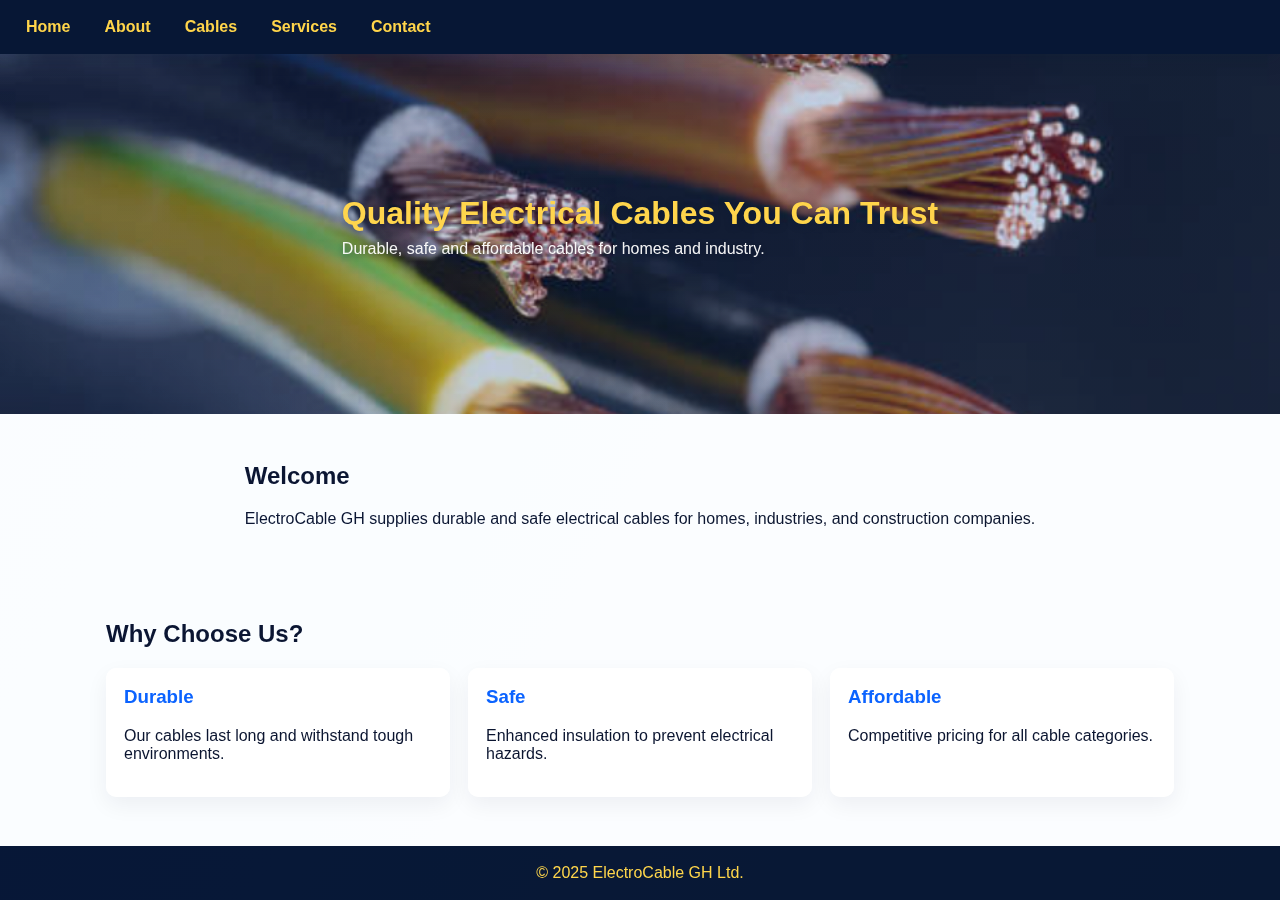
<file: INDEX.html>
<!DOCTYPE html>
<html lang="en">
<head>
    <meta charset="utf-8">
    <meta name="viewport" content="width=device-width, initial-scale=1">
    <title>ElectroCable GH - Home</title>
    <link rel="stylesheet" href="style.css">
</head>

<body>

<div class="topnav">
  <button class="nav-toggle" aria-label="Toggle navigation">☰</button>
  <a href="index.html">Home</a>
  <a href="about.html">About</a>
  <a href="cables.html">Cables</a>
  <a href="services.html">Services</a>
  <a href="contact.html">Contact</a>
</div>

<header class="hero">
    <div class="hero-content">
        <h1>Quality Electrical Cables You Can Trust</h1>
        <p class="hero-sub">Durable, safe and affordable cables for homes and industry.</p>
    </div>
</header>

<section>
    <h2>Welcome</h2>
    <p>ElectroCable GH supplies durable and safe electrical cables for homes, industries, and construction companies.</p>
</section>

<section>
    <h2>Why Choose Us?</h2>
    <div class="features">
        <article>
            <h3>Durable</h3>
            <p>Our cables last long and withstand tough environments.</p>
        </article>

        <article>
            <h3>Safe</h3>
            <p>Enhanced insulation to prevent electrical hazards.</p>
        </article>

        <article>
            <h3>Affordable</h3>
            <p>Competitive pricing for all cable categories.</p>
        </article>
    </div>
</section>

<footer>
    © 2025 ElectroCable GH Ltd.
</footer>

<script>
document.addEventListener('DOMContentLoaded', function () {
    const btn = document.querySelector('.nav-toggle');
    const nav = document.querySelector('.topnav');
    if (btn && nav) btn.addEventListener('click', () => nav.classList.toggle('open'));
});
</script>

</body>
</html>
</file>
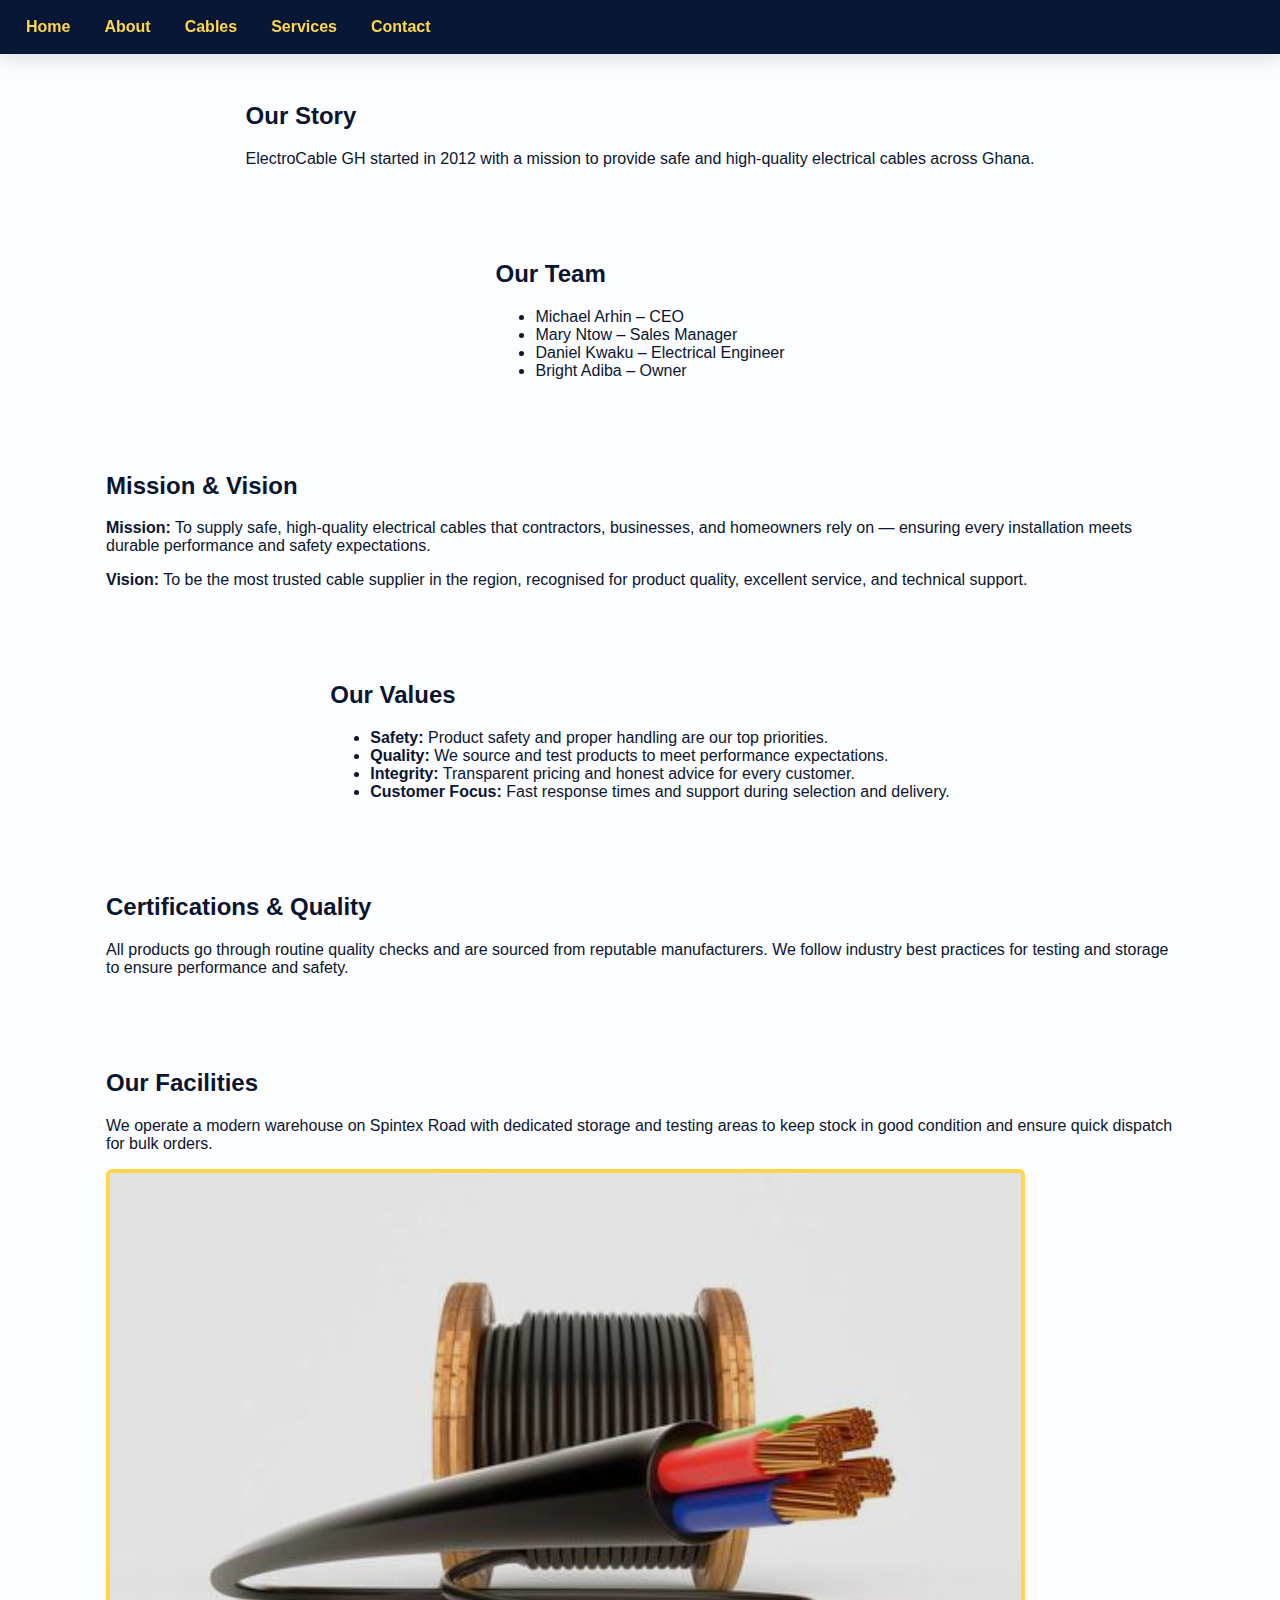
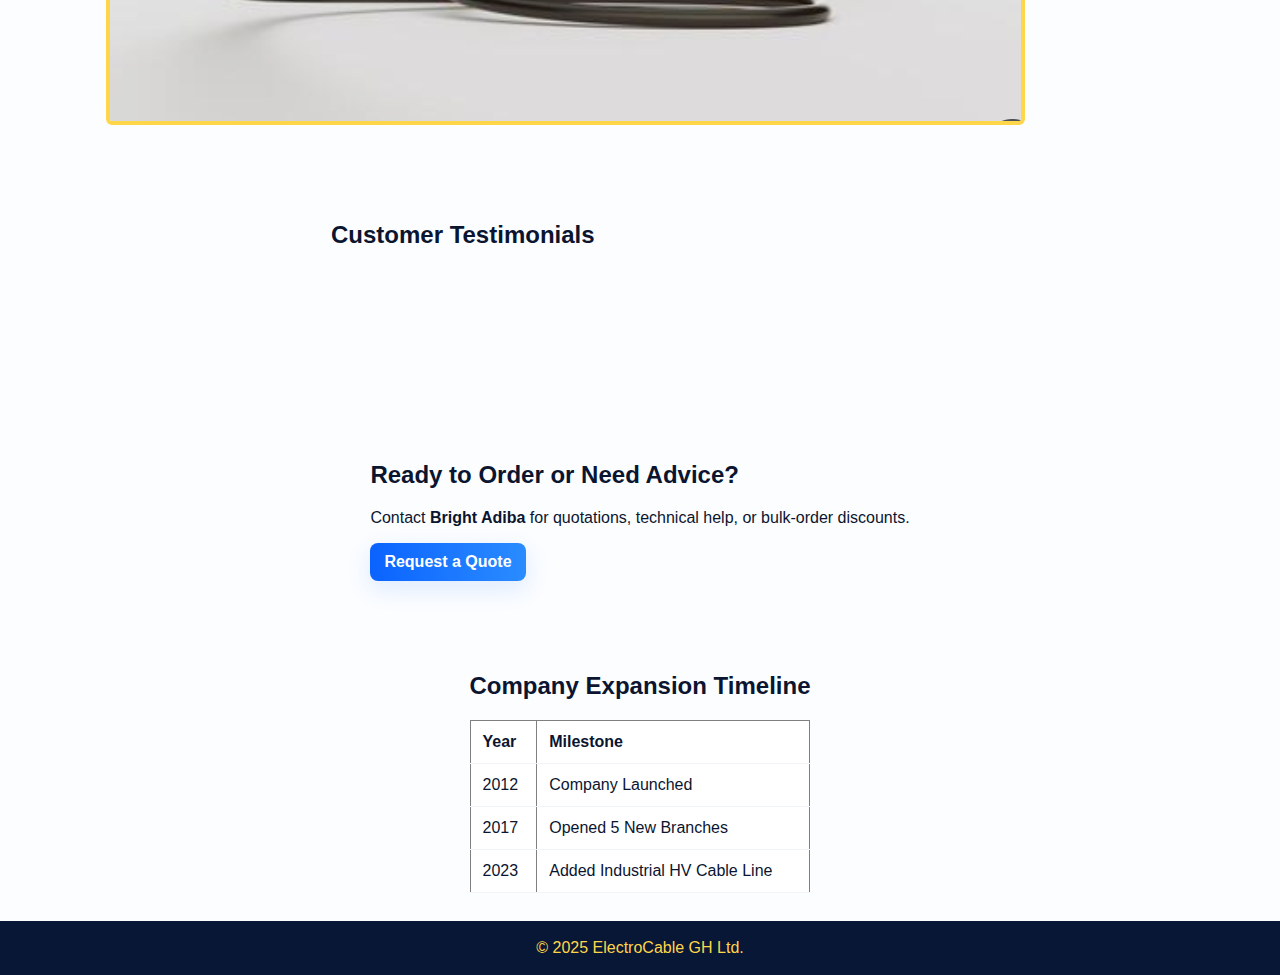
<file: about.html>
<!DOCTYPE html>
<html lang="en">
<head>
        <meta charset="utf-8">
        <meta name="viewport" content="width=device-width, initial-scale=1">
        <title>About Us</title>
        <link rel="stylesheet" href="style.css">
</head>

<body>
<div class="topnav">
    <button class="nav-toggle" aria-label="Toggle navigation">☰</button>
    <a href="index.html">Home</a>
    <a href="about.html">About</a>
    <a href="cables.html">Cables</a>
    <a href="services.html">Services</a>
    <a href="contact.html">Contact</a>
</div>

<section>
    <h2>Our Story</h2>
    <p>ElectroCable GH started in 2012 with a mission to provide safe and high-quality electrical cables across Ghana.</p>
</section>

<section>
    <h2>Our Team</h2>
    <ul>
        <li>Michael Arhin – CEO</li>
        <li>Mary Ntow – Sales Manager</li>
        <li>Daniel Kwaku – Electrical Engineer</li>
        <li>Bright Adiba – Owner</li>
    </ul>
</section>

<section>
    <h2>Mission &amp; Vision</h2>
    <p><strong>Mission:</strong> To supply safe, high-quality electrical cables that contractors, businesses, and homeowners rely on — ensuring every installation meets durable performance and safety expectations.</p>
    <p><strong>Vision:</strong> To be the most trusted cable supplier in the region, recognised for product quality, excellent service, and technical support.</p>
</section>

<section>
    <h2>Our Values</h2>
    <ul>
        <li><strong>Safety:</strong> Product safety and proper handling are our top priorities.</li>
        <li><strong>Quality:</strong> We source and test products to meet performance expectations.</li>
        <li><strong>Integrity:</strong> Transparent pricing and honest advice for every customer.</li>
        <li><strong>Customer Focus:</strong> Fast response times and support during selection and delivery.</li>
    </ul>
</section>

<section>
    <h2>Certifications &amp; Quality</h2>
    <p>All products go through routine quality checks and are sourced from reputable manufacturers. We follow industry best practices for testing and storage to ensure performance and safety.</p>
</section>

<section>
    <h2>Our Facilities</h2>
    <p>We operate a modern warehouse on Spintex Road with dedicated storage and testing areas to keep stock in good condition and ensure quick dispatch for bulk orders.</p>
    <p><img src="wires 2.png" alt="ElectroCable warehouse and products"></p>
</section>

<section class="testimonials">
    <h2>Customer Testimonials</h2>
    <blockquote>“Great product quality and fast delivery — recommended.” — Kwame A.</blockquote>
    <blockquote>“Excellent technical support when choosing the right cable for our site.” — Ama S.</blockquote>
</section>

<section class="cta">
    <h2>Ready to Order or Need Advice?</h2>
    <p>Contact <strong>Bright Adiba</strong> for quotations, technical help, or bulk-order discounts.</p>
    <p><a class="btn" href="contact.html">Request a Quote</a></p>
</section>

<section>
    <h2>Company Expansion Timeline</h2>
    <table border="1" cellpadding="10">
        <tr>
            <th>Year</th>
            <th>Milestone</th>
        </tr>
        <tr>
            <td>2012</td>
            <td>Company Launched</td>
        </tr>
        <tr>
            <td>2017</td>
            <td>Opened 5 New Branches</td>
        </tr>
        <tr>
            <td>2023</td>
            <td>Added Industrial HV Cable Line</td>
        </tr>
    </table>
</section>

<footer>
    © 2025 ElectroCable GH Ltd.
</footer>

<script>
document.addEventListener('DOMContentLoaded', function () {
    const btn = document.querySelector('.nav-toggle');
    const nav = document.querySelector('.topnav');
    if (btn && nav) btn.addEventListener('click', () => nav.classList.toggle('open'));
});
</script>

</body>
</html>
</file>
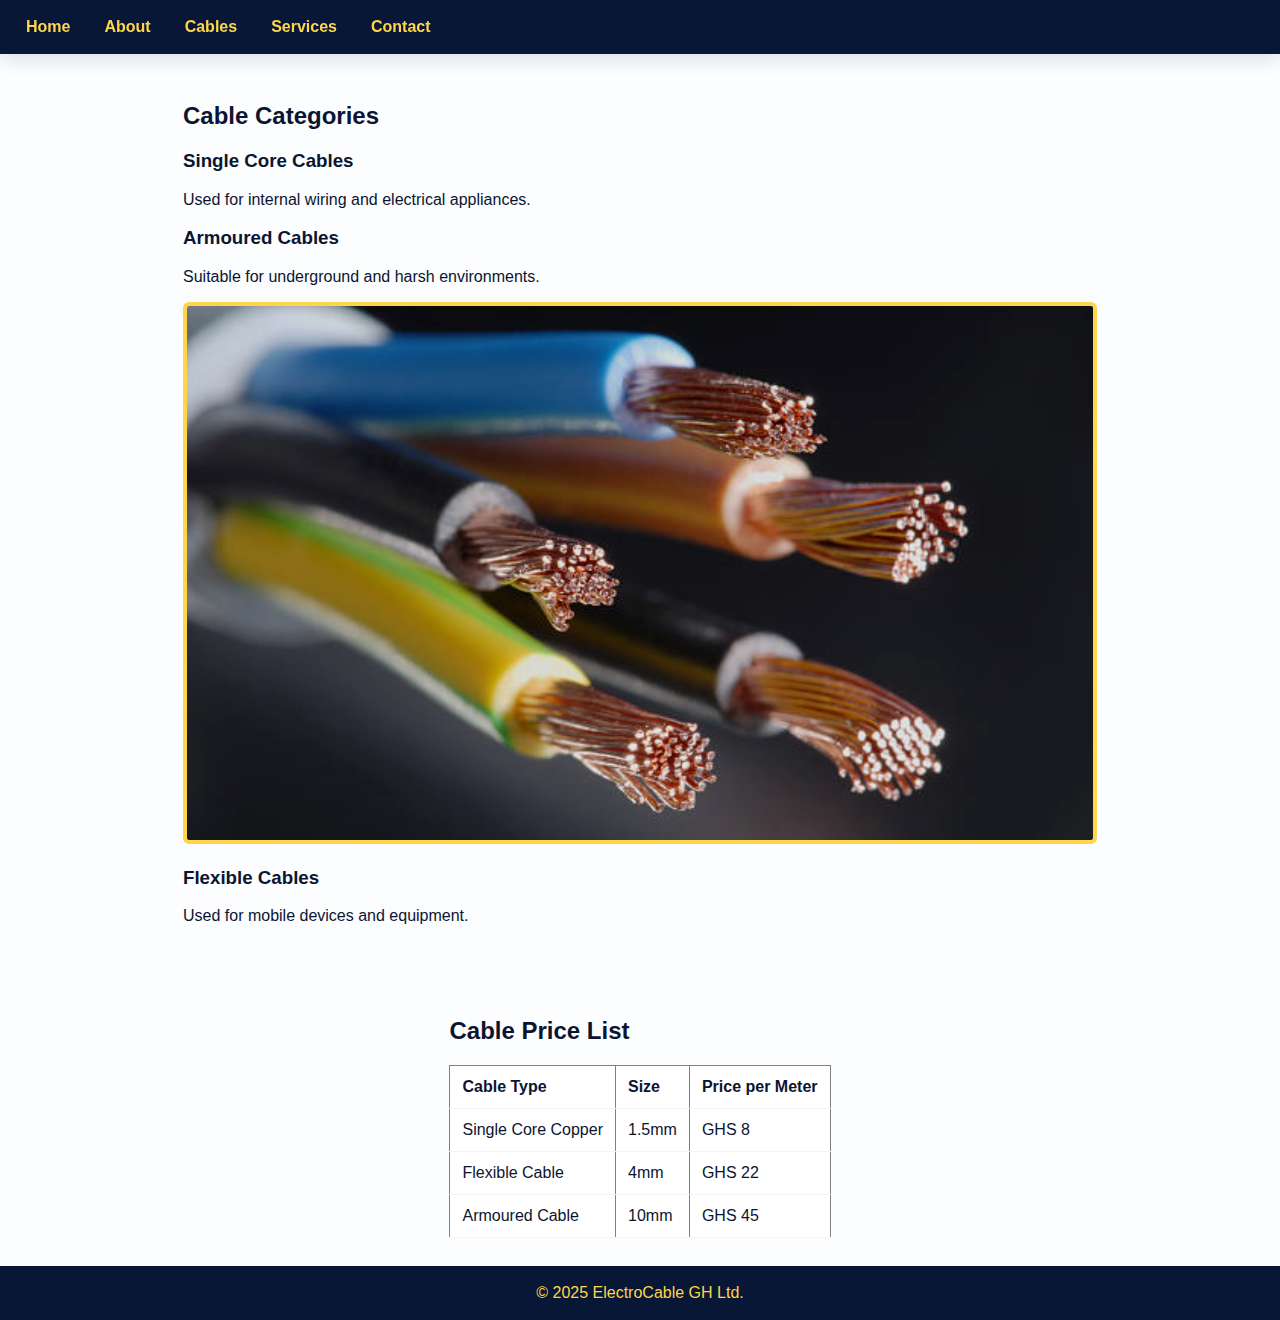
<file: cables.html>
<!DOCTYPE html>
<html lang="en">
<head>
        <meta charset="utf-8">
        <meta name="viewport" content="width=device-width, initial-scale=1">
        <title>Our Cables</title>
        <link rel="stylesheet" href="style.css">
</head>

<body>
<div class="topnav">
    <button class="nav-toggle" aria-label="Toggle navigation">☰</button>
    <a href="index.html">Home</a>
    <a href="about.html">About</a>
    <a href="cables.html">Cables</a>
    <a href="services.html">Services</a>
    <a href="contact.html">Contact</a>
</div>

<section>
    <h2>Cable Categories</h2>

    <article>
        <h3>Single Core Cables</h3>
        <p>Used for internal wiring and electrical appliances.</p>
    </article>

    <article>
        <h3>Armoured Cables</h3>
        <p>Suitable for underground and harsh environments.</p>
    </article>
    <article>
        <p> <img src="wire.png" alt="wire image"> </p>

    </article>

    <article>
        <h3>Flexible Cables</h3>
        <p>Used for mobile devices and equipment.</p>
    </article>
</section>

<section>
<h2>Cable Price List</h2>
<table border="1" cellpadding="10">
    <tr>
        <th>Cable Type</th>
        <th>Size</th>
        <th>Price per Meter</th>
    </tr>
    <tr>
        <td>Single Core Copper</td>
        <td>1.5mm</td>
        <td>GHS 8</td>
    </tr>
    <tr>
        <td>Flexible Cable</td>
        <td>4mm</td>
        <td>GHS 22</td>
    </tr>
    <tr>
        <td>Armoured Cable</td>
        <td>10mm</td>
        <td>GHS 45</td>
    </tr>
</table>
</section>

<footer>
    © 2025 ElectroCable GH Ltd.
</footer>

<script>
document.addEventListener('DOMContentLoaded', function () {
    const btn = document.querySelector('.nav-toggle');
    const nav = document.querySelector('.topnav');
    if (btn && nav) btn.addEventListener('click', () => nav.classList.toggle('open'));
});
</script>

</body>
</html>
</file>
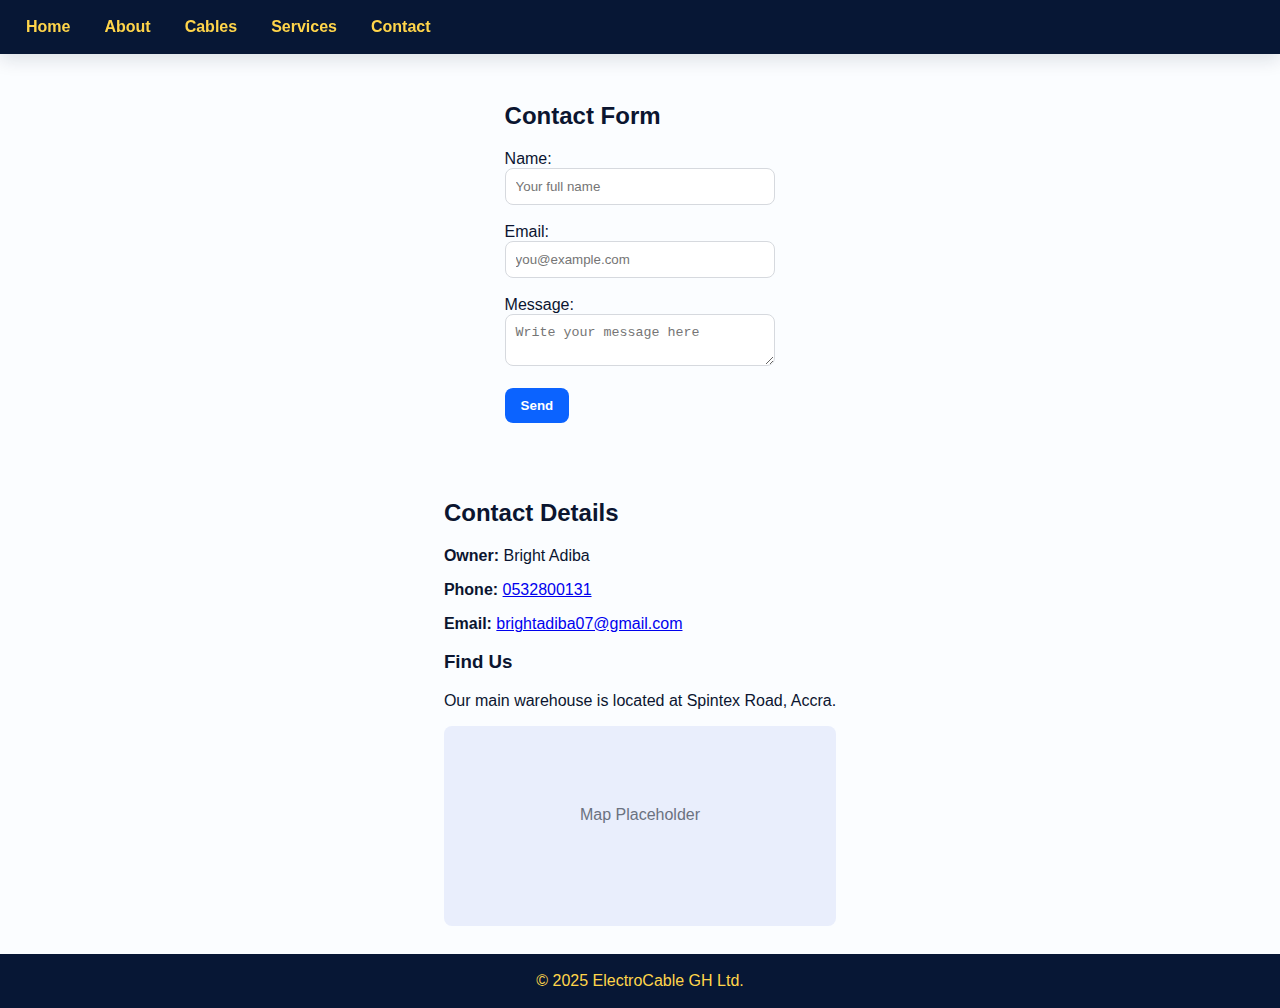
<file: contact.html>
<!DOCTYPE html>
<html lang="en">
<head>
        <meta charset="utf-8">
        <meta name="viewport" content="width=device-width, initial-scale=1">
        <title>Contact Us</title>
        <link rel="stylesheet" href="style.css">
</head>

<body>
<div class="topnav">
    <button class="nav-toggle" aria-label="Toggle navigation">☰</button>
    <a href="index.html">Home</a>
    <a href="about.html">About</a>
    <a href="cables.html">Cables</a>
    <a href="services.html">Services</a>
    <a href="contact.html">Contact</a>
</div>

<section>
    <h2>Contact Form</h2>
    <form>
        <label for="name">Name:</label>
        <input id="name" name="name" type="text" required placeholder="Your full name"><br><br>

        <label for="email">Email:</label>
        <input id="email" name="email" type="email" required placeholder="you@example.com"><br><br>

        <label for="message">Message:</label>
        <textarea id="message" name="message" required placeholder="Write your message here"></textarea><br><br>

        <button type="submit">Send</button>
    </form>
</section>

<section>
    <h2>Contact Details</h2>
    <p><strong>Owner:</strong> Bright Adiba</p>
    <p><strong>Phone:</strong> <a href="tel:0532800131">0532800131</a></p>
    <p><strong>Email:</strong> <a href="mailto:brightadiba07@gmail.com">brightadiba07@gmail.com</a></p>

    <h3>Find Us</h3>
    <p>Our main warehouse is located at Spintex Road, Accra.</p>
    <div class="map-placeholder">
        Map Placeholder
    </div>
</section>

<footer>
    © 2025 ElectroCable GH Ltd.
</footer>

<script>
document.addEventListener('DOMContentLoaded', function () {
    const btn = document.querySelector('.nav-toggle');
    const nav = document.querySelector('.topnav');
    if (btn && nav) btn.addEventListener('click', () => nav.classList.toggle('open'));
});
</script>

</body>
</html>
</file>
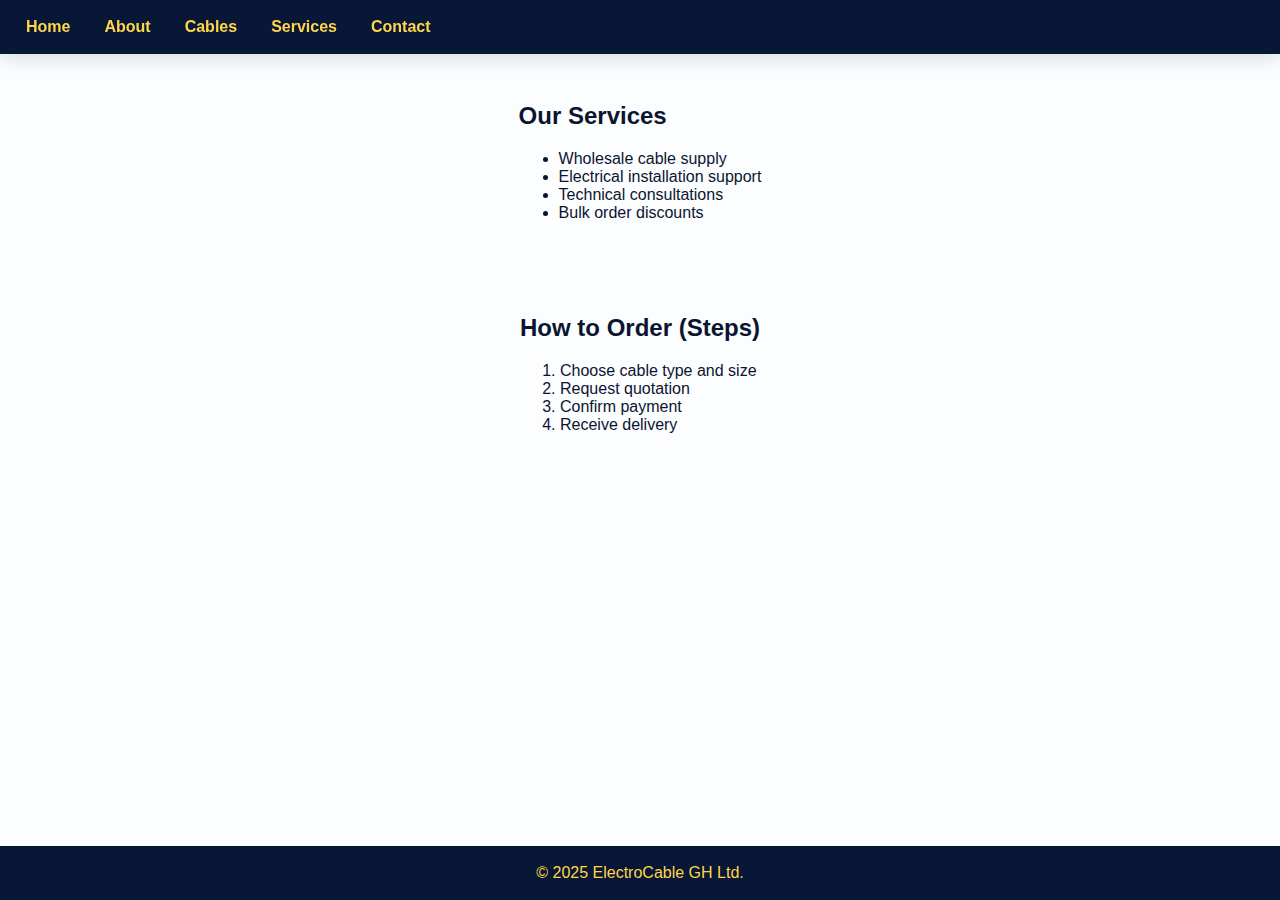
<file: services.html>
<!DOCTYPE html>
<html lang="en">
<head>
        <meta charset="utf-8">
        <meta name="viewport" content="width=device-width, initial-scale=1">
        <title>Services</title>
        <link rel="stylesheet" href="style.css">
</head>

<body>

<div class="topnav">
    <button class="nav-toggle" aria-label="Toggle navigation">☰</button>
    <a href="index.html">Home</a>
    <a href="about.html">About</a>
    <a href="cables.html">Cables</a>
    <a href="services.html">Services</a>
    <a href="contact.html">Contact</a>
</div>

<section>
    <h2>Our Services</h2>
    <ul>
        <li>Wholesale cable supply</li>
        <li>Electrical installation support</li>
        <li>Technical consultations</li>
        <li>Bulk order discounts</li>
    </ul>
</section>

<section>
    <h2>How to Order (Steps)</h2>
    <ol>
        <li>Choose cable type and size</li>
        <li>Request quotation</li>
        <li>Confirm payment</li>
        <li>Receive delivery</li>
    </ol>
</section>

<footer>
    © 2025 ElectroCable GH Ltd.
</footer>

<script>
document.addEventListener('DOMContentLoaded', function () {
    const btn = document.querySelector('.nav-toggle');
    const nav = document.querySelector('.topnav');
    if (btn && nav) btn.addEventListener('click', () => nav.classList.toggle('open'));
});
</script>

</body>
</html>
</file>
<file: style.css>
:root{
    --bg: #fbfdff;
    --accent: #ffd54a; /* warm highlight */
    --primary: #0b63ff; /* brand blue */
    --dark: #071735; /* deep navy for header/footer */
    --muted: #6b7280;
}

*{box-sizing:border-box}
body{
    font-family: Inter, Roboto, -apple-system, "Segoe UI", Arial, sans-serif;
    margin:0;
    padding:0;
    background:var(--bg);
    color:#0b1530;
    -webkit-font-smoothing:antialiased;
    /* Make page full height and allow footer to sit at bottom */
    display:flex;
    flex-direction:column;
    min-height:100vh;
}

.topnav{
    display:flex;
    align-items:center;
    gap:10px;
    background:var(--dark);
    padding:10px 14px;
    flex-wrap:wrap;
}

.topnav .nav-toggle{
    background:transparent;
    border:0;
    color:var(--accent);
    font-size:22px;
    display:none;
}

.topnav a{
    color:var(--accent);
    text-decoration:none;
    padding:8px 12px;
    font-weight:700;
    border-radius:6px;
}

.topnav a:hover{background:rgba(255,213,74,0.12)}

.hero{
    background: linear-gradient(rgba(11,99,255,0.12), rgba(11,99,255,0.12)), url('wire.png') center/cover no-repeat;
    height:360px;
    display:flex;
    align-items:center;
    color:var(--accent);
    text-shadow:0 2px 6px rgba(7,23,53,0.5);
}

.hero-content{max-width:1100px;margin:0 auto;padding:40px}
.hero h1{font-size:2rem;margin:0}
.hero-sub{margin-top:8px;color:#fff;opacity:0.95}

section{max-width:1100px;margin:28px auto;padding:0 16px}

.features{display:grid;grid-template-columns:repeat(3,1fr);gap:18px}
.features article{background:#fff;padding:18px;border-radius:10px;box-shadow:0 8px 22px rgba(11,23,50,0.06)}
.features h3{margin-top:0;color:var(--primary)}

/* Footer styles for pages that use simple footer */
/* Footer styles for pages that use simple footer */
footer{background:var(--dark);color:var(--accent);text-align:center;padding:18px;margin-top:auto}

/* Enhanced site footer layout (used by services.html) */
.site-footer{background:var(--dark);color:var(--accent);padding:22px 16px;margin-top:auto}
.site-footer .footer-inner{max-width:1100px;margin:0 auto;display:flex;align-items:center;justify-content:space-between;gap:12px}
.site-footer .footer-inner p{margin:4px 0}
.site-footer a{color:var(--accent);text-decoration:none}
.site-footer a:hover{text-decoration:underline}

@media (max-width:650px){
    .site-footer .footer-inner{flex-direction:column;align-items:center;text-align:center}
    .site-footer .footer-inner p{width:100%}
}

img{max-width:100%;height:auto;border:4px solid var(--accent);border-radius:6px}

table{width:100%;border-collapse:collapse;background:#fff}
table th, table td{padding:12px;text-align:left;border-bottom:1px solid #f1f5f9}

form input, form textarea{width:100%;padding:10px;border:1px solid #d6d9de;border-radius:8px;background:#fff}
form button{background:var(--primary);color:#fff;border:0;padding:10px 16px;border-radius:8px;font-weight:700}

.map-placeholder{background:#e9eefc;color:var(--muted);height:200px;text-align:center;padding-top:80px;border-radius:8px}

.btn{display:inline-block;background:var(--primary);color:#fff;padding:10px 14px;border-radius:8px;text-decoration:none;font-weight:700}
.testimonials blockquote{background:#fff;padding:14px 18px;border-left:4px solid var(--accent);margin:12px 0;border-radius:6px}

@media (max-width:900px){
    .features{grid-template-columns:repeat(2,1fr)}
    .hero{height:320px}
}

@media (max-width:650px){
    .topnav{justify-content:space-between}
    .topnav .nav-toggle{display:inline-block}
    .topnav a{display:none;width:100%}
    .topnav.open a{display:block}
    .features{grid-template-columns:1fr}
    .hero{height:220px}
    .hero h1{font-size:1.25rem}
}

/* Interactive & polished enhancements */
:root{
    --glass: rgba(255,255,255,0.65);
    --nav-shadow: 0 6px 18px rgba(7,23,53,0.12);
}

/* smooth transitions everywhere */
*{transition:all 220ms ease-in-out}

/* sticky header with subtle blur */
.topnav{position:sticky;top:0;backdrop-filter: blur(6px);z-index:9999;box-shadow:var(--nav-shadow)}

/* Nav link underline animation */
.topnav a{position:relative}
.topnav a::after{content:"";position:absolute;left:12px;right:12px;height:3px;background:linear-gradient(90deg,var(--accent),var(--primary));bottom:6px;border-radius:6px;transform:scaleX(0);transform-origin:left center}
.topnav a:hover::after,.topnav a:focus::after{transform:scaleX(1)}

/* hero subtle float and shimmer */
.hero{overflow:hidden}
.hero::before{content:"";position:absolute;inset:0;background:linear-gradient(120deg, rgba(11,99,255,0.06), rgba(255,213,74,0.05));pointer-events:none;mix-blend-mode:overlay}
.hero-content{animation:heroSlide 900ms cubic-bezier(.2,.9,.2,1) both}
@keyframes heroSlide{from{opacity:0;transform:translateY(8px)}to{opacity:1;transform:none}}

/* feature cards lift on hover */
.features article{will-change:transform}
.features article:hover{transform:translateY(-10px) scale(1.02);box-shadow:0 18px 40px rgba(11,23,50,0.12)}

/* CTA button gradient and hover */
.btn{background:linear-gradient(90deg,var(--primary),#2a8cff);box-shadow:0 8px 24px rgba(11,99,255,0.12)}
.btn:hover{transform:translateY(-3px);box-shadow:0 22px 50px rgba(11,99,255,0.18)}

/* make images interactive */
img{transition:transform 320ms ease, box-shadow 220ms ease}
img:hover{transform:scale(1.03);box-shadow:0 12px 30px rgba(7,23,53,0.08)}

/* form focus styles */
form input:focus, form textarea:focus{outline:none;box-shadow:0 8px 18px rgba(11,99,255,0.12);border-color:var(--primary)}
.btn:focus, button:focus{outline:3px solid rgba(11,99,255,0.12)}

/* testimonial accent and small animation */
.testimonials blockquote{transform:translateY(6px);opacity:0;animation:fadeUp 700ms 220ms ease forwards}
@keyframes fadeUp{to{transform:none;opacity:1}}

/* subtle footer links */
footer a{color:var(--accent);text-decoration:none}
footer a:hover{text-decoration:underline}

/* utility */
.muted{color:var(--muted)}

/* improve mobile nav open animation */
.topnav.open a{animation:navFade 220ms ease both}
@keyframes navFade{from{opacity:0;transform:translateY(-6px)}to{opacity:1;transform:none}}

/* Services page specific styles */
.services-overview{padding-top:8px}
.services-grid{display:grid;grid-template-columns:repeat(2,1fr);gap:18px;margin-top:14px}
.service-card{background:linear-gradient(180deg,#ffffff,#fbfbff);padding:18px;border-radius:12px;box-shadow:0 12px 30px rgba(11,23,50,0.06);border:1px solid rgba(11,23,50,0.04)}
.service-card h3{color:var(--primary);margin-top:0}

.pricing{margin-top:20px}
.pricing-grid{display:grid;grid-template-columns:repeat(3,1fr);gap:18px;margin-top:12px}
.pricing-card{background:#fff;padding:18px;border-radius:12px;text-align:center;border:1px solid #eef3ff}
.pricing-card.popular{transform:scale(1.04);box-shadow:0 20px 48px rgba(11,99,255,0.08);border:1px solid rgba(11,99,255,0.12)}
.pricing-card .price{font-size:1.4rem;font-weight:800;color:var(--primary);margin:8px 0}
.pricing-card ul{list-style:none;padding:0;margin:10px 0}
.pricing-card li{padding:6px 0;border-top:1px solid #f3f6ff}

.faq{margin-top:22px}
.faq-item{background:linear-gradient(180deg,#fff,#fbfdff);border-radius:10px;margin:10px 0;padding:6px 8px;border:1px solid #eef6ff}
.faq-question{background:transparent;border:0;width:100%;text-align:left;padding:12px;font-weight:700;font-size:1rem;cursor:pointer;color:var(--primary)}
.faq-question.open{color:var(--dark)}
.faq-answer{max-height:0;overflow:hidden;padding:0 12px 12px 12px;color:var(--muted)}

.cta-section{background:linear-gradient(90deg, rgba(11,99,255,0.06), rgba(255,213,74,0.03));padding:26px;border-radius:12px;margin:26px 16px}
.cta-inner{max-width:1100px;margin:0 auto;display:flex;align-items:center;justify-content:space-between;gap:12px}
.cta-inner h2{margin:0}

@media (max-width:900px){
    .services-grid{grid-template-columns:repeat(2,1fr)}
    .pricing-grid{grid-template-columns:1fr}
    .cta-inner{flex-direction:column;align-items:start}
}

@media (max-width:650px){
    .services-grid{grid-template-columns:1fr}
    .cta-inner{align-items:center;text-align:center}
}
</file>
